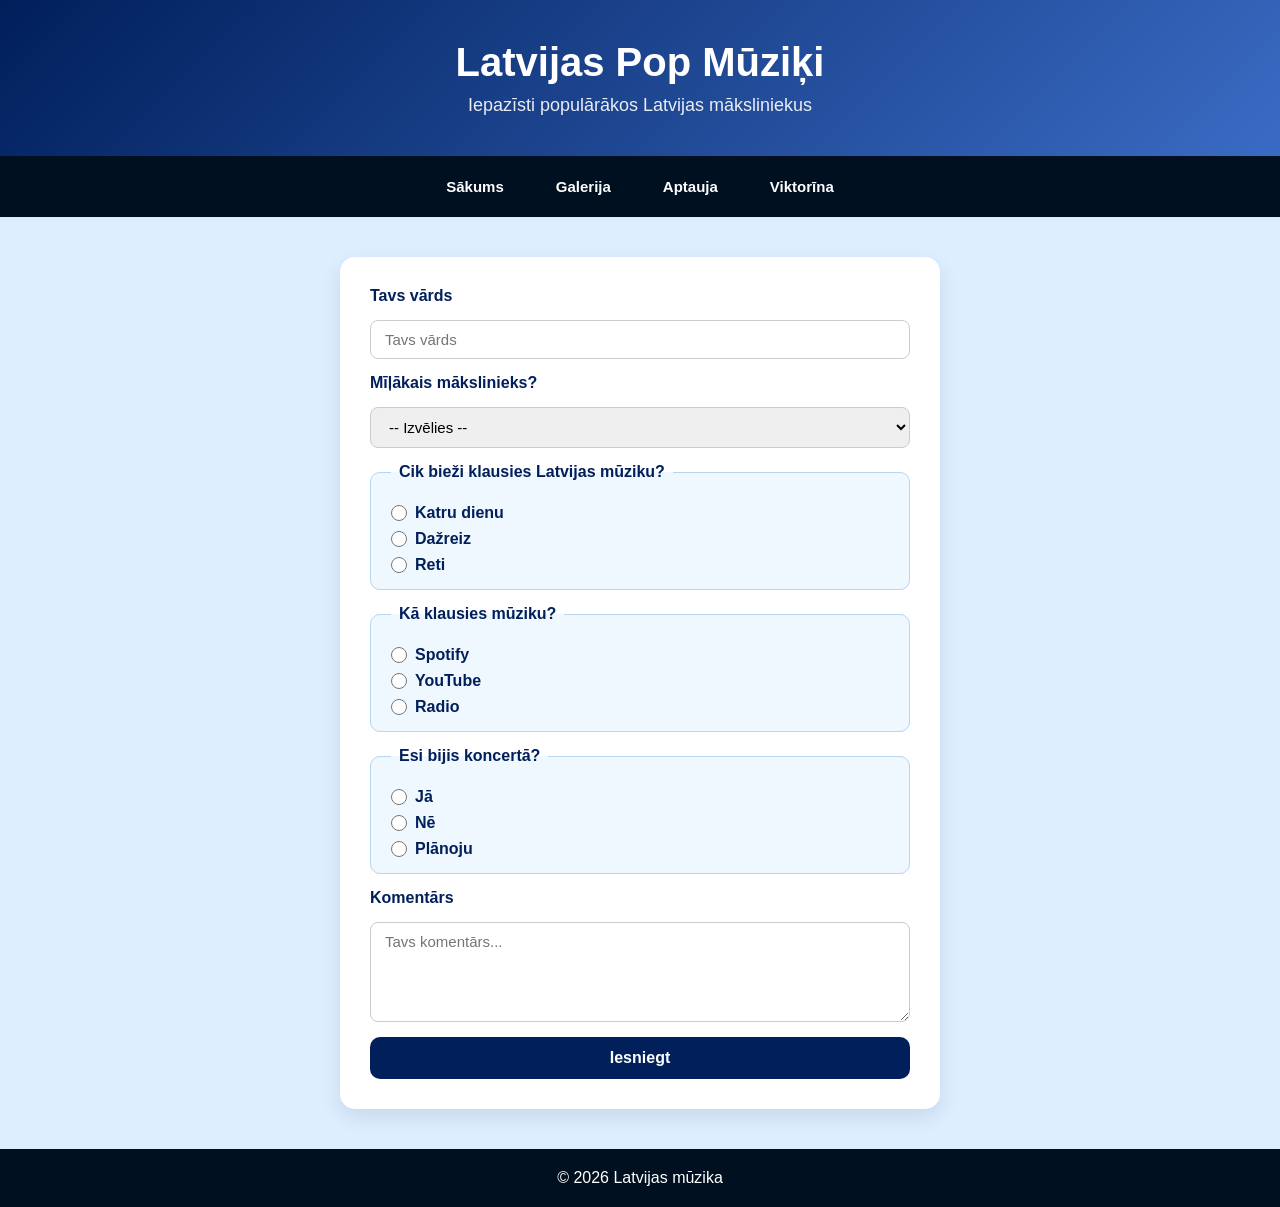
<file: aptauja.html>
<!DOCTYPE html>
<html lang="lv">
<head><meta charset="UTF-8"><meta name="viewport" content="width=device-width, initial-scale=1.0"><title>Aptauja</title><link rel="stylesheet" href="style.css"></head>
<body>
<header><h1>Latvijas Pop Mūziķi</h1><p>Iepazīsti populārākos Latvijas māksliniekus</p></header>
<nav><a href="index.html">Sākums</a><a href="galerija.html">Galerija</a><a href="aptauja.html">Aptauja</a><a href="viktorina.html">Viktorīna</a></nav>

<form id="forma">
    <label>Tavs vārds</label>
    <input type="text" id="vards" placeholder="Tavs vārds" required>
    <label>Mīļākais mākslinieks?</label>
    <select id="izvele" required><option value="">-- Izvēlies --</option><option>Prāta Vētra</option><option>Dons</option><option>Musiqq</option><option>Triana Park</option><option>Aminata</option><option>Intars Busulis</option><option>Citi Zēni</option></select>
    <fieldset><legend>Cik bieži klausies Latvijas mūziku?</legend>
        <div><input type="radio" name="biezums" value="katru-dienu" required><label>Katru dienu</label></div>
        <div><input type="radio" name="biezums" value="dazreiz"><label>Dažreiz</label></div>
        <div><input type="radio" name="biezums" value="reti"><label>Reti</label></div>
    </fieldset>
    <fieldset><legend>Kā klausies mūziku?</legend>
        <div><input type="radio" name="platforma" value="spotify" required><label>Spotify</label></div>
        <div><input type="radio" name="platforma" value="youtube"><label>YouTube</label></div>
        <div><input type="radio" name="platforma" value="radio"><label>Radio</label></div>
    </fieldset>
    <fieldset><legend>Esi bijis koncertā?</legend>
        <div><input type="radio" name="koncerts" value="ja" required><label>Jā</label></div>
        <div><input type="radio" name="koncerts" value="ne"><label>Nē</label></div>
        <div><input type="radio" name="koncerts" value="plans"><label>Plānoju</label></div>
    </fieldset>
    <label>Komentārs</label><textarea id="komentars" placeholder="Tavs komentārs..."></textarea>
    <button type="submit">Iesniegt</button>
</form>
<p id="rezultats"></p>
<footer><p>© 2026 Latvijas mūzika</p></footer>

<script>
document.getElementById('forma').addEventListener('submit',function(e){
    e.preventDefault();
    let vards=document.getElementById('vards').value.trim();
    let izvele=document.getElementById('izvele').value;
    if(!vards||!izvele) return alert('Lūdzu aizpildi vārdu un izvēlies mākslinieku!');
    if(!document.querySelector('input[name="biezums"]:checked')) return alert('Izvēlies, cik bieži klausies mūziku!');
    if(!document.querySelector('input[name="platforma"]:checked')) return alert('Izvēlies platformu!');
    if(!document.querySelector('input[name="koncerts"]:checked')) return alert('Izvēlies par koncertu!');
    document.getElementById('rezultats').innerHTML='✅ Paldies, '+vards+'! Tava atbilde pieņemta!';
    document.getElementById('forma').reset();
    setTimeout(()=>document.getElementById('rezultats').innerHTML='',3000);
});
</script>
</body>
</html>
</file>
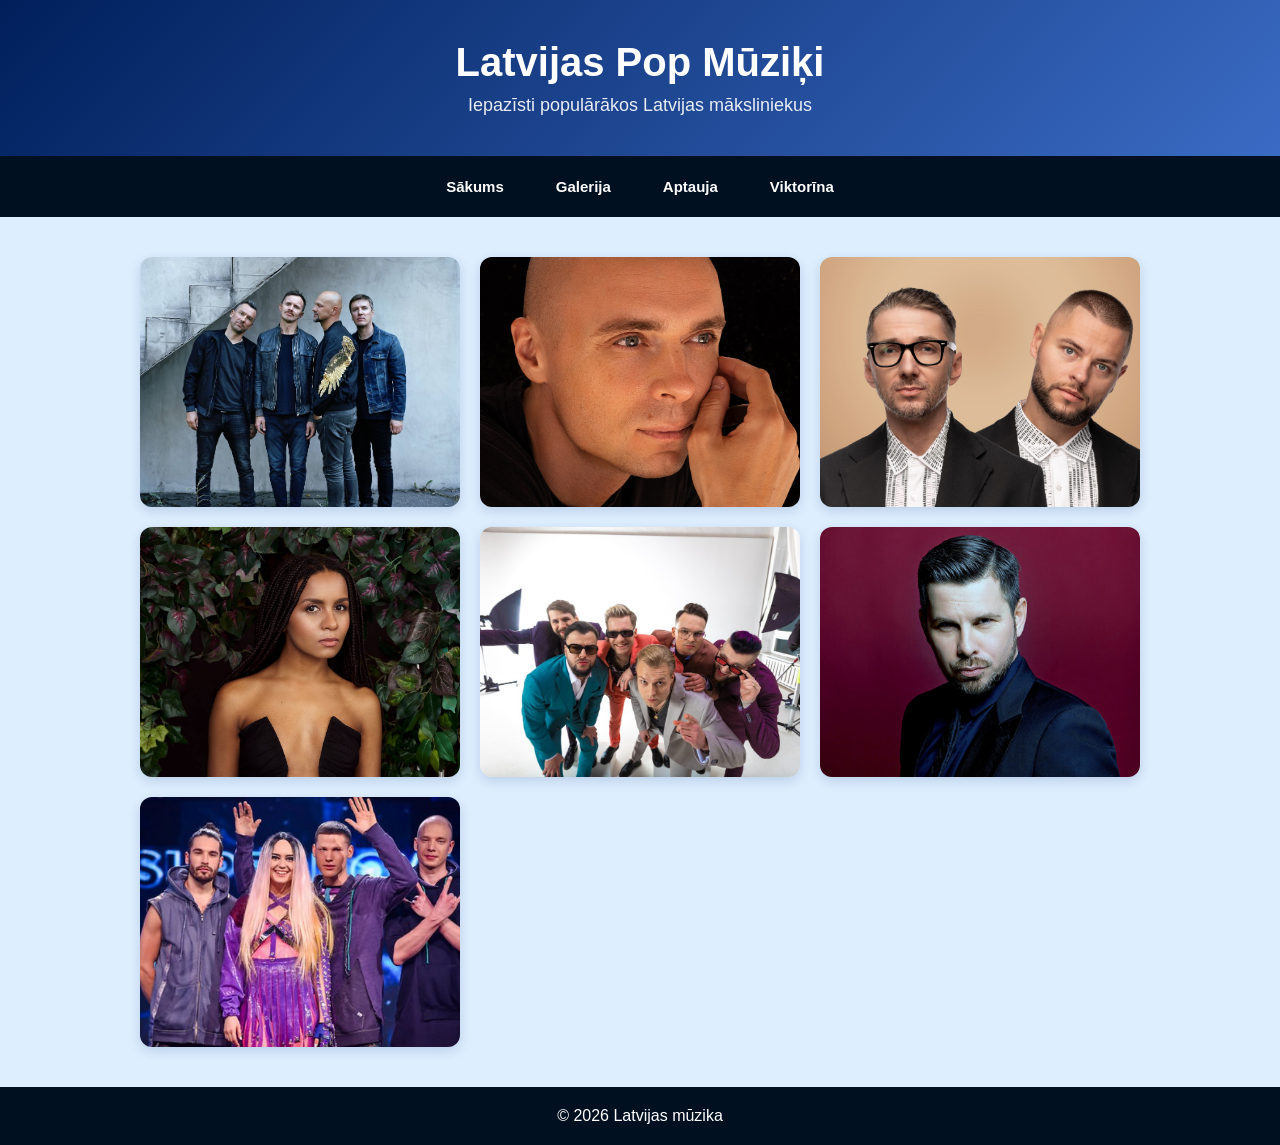
<file: galerija.html>
<!DOCTYPE html>
<html lang="lv">
<head><meta charset="UTF-8"><meta name="viewport" content="width=device-width, initial-scale=1.0"><title>Galerija</title><link rel="stylesheet" href="style.css"></head>
<body>
<header><h1>Latvijas Pop Mūziķi</h1><p>Iepazīsti populārākos Latvijas māksliniekus</p></header>
<nav><a href="index.html">Sākums</a><a href="galerija.html">Galerija</a><a href="aptauja.html">Aptauja</a><a href="viktorina.html">Viktorīna</a></nav>

<div class="gallery">
    <img src="foto/prata.jpg" alt="Prāta Vētra" onclick="openLightbox(this)">
    <img src="foto/dons.jpg" alt="Dons" onclick="openLightbox(this)">
    <img src="foto/musiq.jpg" alt="Musiqq" onclick="openLightbox(this)">
    <img src="foto/aminata.jpg" alt="Aminata" onclick="openLightbox(this)">
    <img src="foto/zeni.jpg" alt="Citi Zēni" onclick="openLightbox(this)">
    <img src="foto/busulis.jpg" alt="Intars Busulis" onclick="openLightbox(this)">
    <img src="foto/park.jpg" alt="Triana Park" onclick="openLightbox(this)">
</div>

<div id="lightbox" class="modal" onclick="closeLightbox()"><span class="close">&times;</span><div class="modal-content"><img id="lightbox-img" style="width:100%;border-radius:10px"></div></div>
<footer><p>© 2026 Latvijas mūzika</p></footer>

<script>
function openLightbox(img){let lb=document.getElementById('lightbox');lb.style.display='flex';document.getElementById('lightbox-img').src=img.src;}
function closeLightbox(){document.getElementById('lightbox').style.display='none';}
</script>
</body>
</html>
</file>
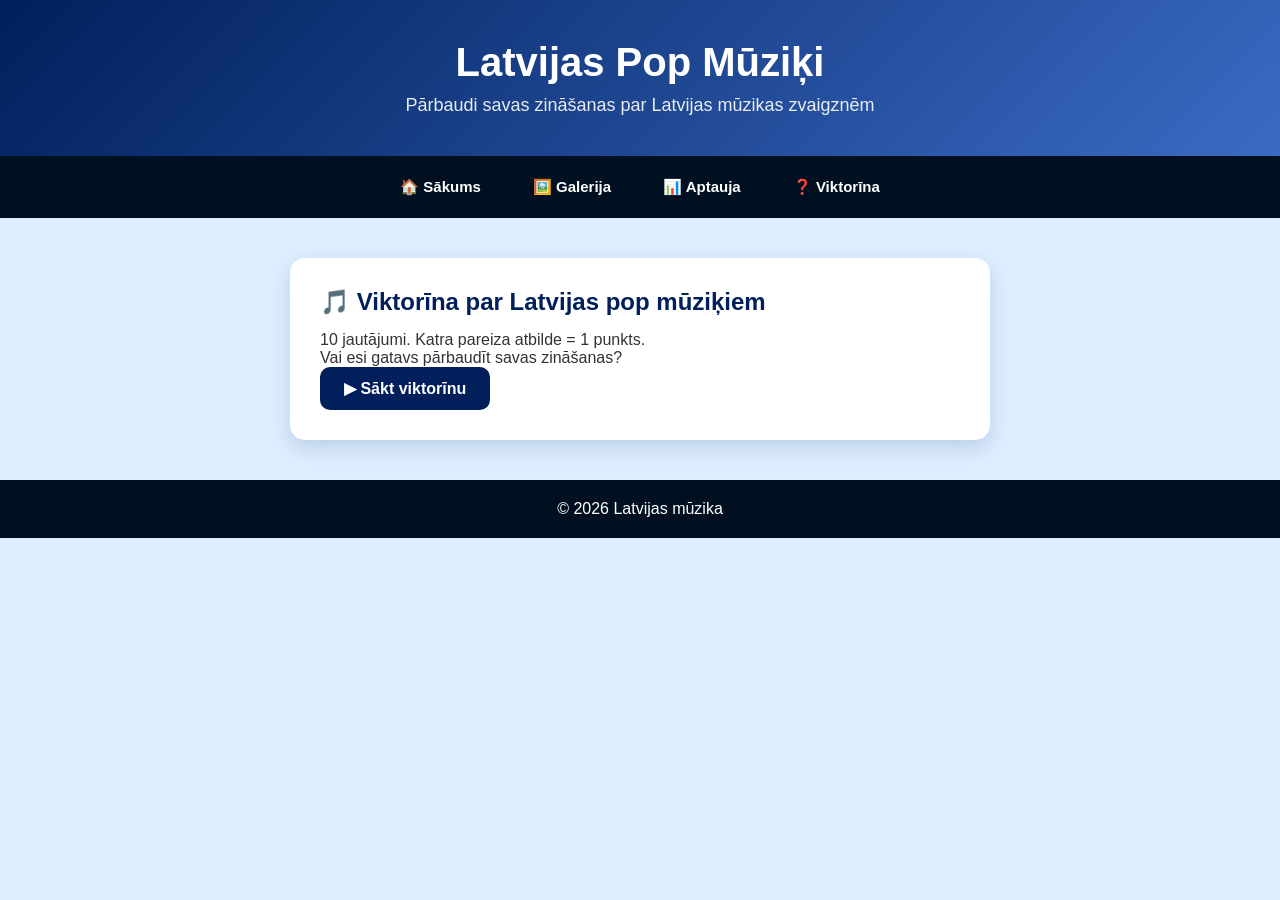
<file: viktorina.html>
<!DOCTYPE html>
<html lang="lv">
<head>
    <meta charset="UTF-8">
    <meta name="viewport" content="width=device-width, initial-scale=1.0">
    <title>Viktorīna – Latvijas pop mūziķi</title>
    <link rel="stylesheet" href="style.css">
    <style>
        /* Papildus stils viktorīnai - pieskaņots zilajam fonam */
        .quiz-container {
            background: white;
            border-radius: 15px;
            padding: 30px;
            max-width: 700px;
            margin: 40px auto;
            box-shadow: 0 8px 20px rgba(0,31,91,0.15);
        }
        .quiz-container h2 { color: #001f5b; margin-bottom: 15px; }
        .btn {
            background: #001f5b;
            color: white;
            border: none;
            padding: 12px 24px;
            border-radius: 10px;
            font-size: 16px;
            font-weight: bold;
            cursor: pointer;
            transition: background 0.3s;
        }
        .btn:hover { background: #3a6bc4; }
        .question-text { font-size: 1.3rem; font-weight: 500; margin: 20px 0; }
        .answers-list { display: flex; flex-direction: column; gap: 10px; margin-bottom: 20px; }
        .answer-btn {
            background: #f0f0eb;
            border: 1px solid #ddd;
            padding: 12px;
            text-align: left;
            border-radius: 10px;
            cursor: pointer;
            transition: background 0.2s;
        }
        .answer-btn:hover { background: #e0e0d8; }
        .answer-btn.correct { background: #a5d6a5; border-color: #2e7d32; }
        .answer-btn.wrong { background: #ffcdd2; border-color: #c62828; text-decoration: line-through; }
        .answer-btn.disabled { pointer-events: none; opacity: 0.8; }
        .feedback { padding: 12px; border-radius: 10px; margin: 15px 0; background: #f9f9f4; border-left: 4px solid #001f5b; }
        .progress { font-size: 0.9rem; color: #666; margin-bottom: 10px; }
        .result { text-align: center; }
    </style>
</head>
<body>

<header>
    <h1>Latvijas Pop Mūziķi</h1>
    <p>Pārbaudi savas zināšanas par Latvijas mūzikas zvaigznēm</p>
</header>

<nav>
    <a href="index.html">🏠 Sākums</a>
    <a href="galerija.html">🖼️ Galerija</a>
    <a href="aptauja.html">📊 Aptauja</a>
    <a href="viktorina.html">❓ Viktorīna</a>
</nav>

<main>
    <!-- Sākuma ekrāns -->
    <div id="start-screen" class="quiz-container">
        <h2>🎵 Viktorīna par Latvijas pop mūziķiem</h2>
        <p>10 jautājumi. Katra pareiza atbilde = 1 punkts.</p>
        <p>Vai esi gatavs pārbaudīt savas zināšanas?</p>
        <button id="start-btn" class="btn">▶ Sākt viktorīnu</button>
    </div>

    <!-- Jautājumu ekrāns -->
    <div id="quiz-screen" class="quiz-container" style="display: none;">
        <div class="progress" id="progress">1 / 10</div>
        <div class="question-text" id="question-text"></div>
        <div class="answers-list" id="answers-list"></div>
        <div class="feedback" id="feedback"></div>
        <button id="next-btn" class="btn" style="display: none;">Nākamais ▶</button>
    </div>

    <!-- Rezultātu ekrāns -->
    <div id="result-screen" class="quiz-container result" style="display: none;">
        <h2>🏆 Viktorīna pabeigta!</h2>
        <p id="result-text" style="font-size: 1.5rem; font-weight: bold; margin: 15px 0;"></p>
        <p id="result-comment"></p>
        <button id="restart-btn" class="btn">🔄 Sākt no jauna</button>
    </div>
</main>

<footer>
    <p>© 2026 Latvijas mūzika</p>
</footer>

<script>
    // 10 jautājumi par Latvijas pop mūziku
    const questions = [
        {text: "Kura grupa dibināta 1989. gadā un kļuva slavena ar 'My Star'?", answers: ["Prāta Vētra", "Musiqq", "Citi Zēni", "Triana Park"], correct: "Prāta Vētra"},
        {text: "Kurš dziedātājs pārstāvēja Latviju Eirovīzijā 2024. gadā?", answers: ["Intars Busulis", "Dons", "Mārtiņš Freimanis", "Renārs Kaupers"], correct: "Dons"},
        {text: "Kā sauc duetu ar dziesmu 'Abrakadabra'?", answers: ["Prāta Vētra", "Instrumenti", "Musiqq", "Tranzīts"], correct: "Musiqq"},
        {text: "Kura dziedātāja 2015. gadā dziedāja 'Love Injected'?", answers: ["Samanta Tīna", "Laura Rizzotto", "Aminata", "Justs"], correct: "Aminata"},
        {text: "Kurš dziedātājs ir pazīstams ar dziesmu 'Purva bridējs'?", answers: ["Intars Busulis", "Aivis Madris", "Ivo Fomins", "Gustavs Butulis"], correct: "Intars Busulis"},
        {text: "Kura grupa pārstāvēja Latviju 2017. gadā ar dziesmu 'Line'?", answers: ["Citi Zēni", "Sudden Lights", "Triana Park", "Carnival Youth"], correct: "Triana Park"},
        {text: "Kura grupa dziedāja 'Eat Your Salad' Eirovīzijā 2022?", answers: ["Astro'n'out", "Citi Zēni", "Prāta Vētra", "Musiqq"], correct: "Citi Zēni"},
        {text: "Kura dziedātāja 2002. gadā uzvarēja Eirovīzijā?", answers: ["Laima Vaikule", "Marija Naumova", "Aija Kukule", "Olga Rajecka"], correct: "Marija Naumova"},
        {text: "Kurš leģendārais komponists ir sarakstījis daudzas latviešu dziesmas?", answers: ["Jānis Lūsēns", "Raimonds Pauls", "Imants Ziedonis", "Uldis Marhilēvičs"], correct: "Raimonds Pauls"},
        {text: "Kura grupa dziedāja 'Aijā' Eirovīzijā 2023?", answers: ["Sudden Lights", "Citi Zēni", "Instrumenti", "Tautumeitas"], correct: "Sudden Lights"}
    ];

    let currentQ = 0, score = 0, answered = false;

    const startScreen = document.getElementById('start-screen');
    const quizScreen = document.getElementById('quiz-screen');
    const resultScreen = document.getElementById('result-screen');
    const startBtn = document.getElementById('start-btn');
    const nextBtn = document.getElementById('next-btn');
    const restartBtn = document.getElementById('restart-btn');
    const progressDiv = document.getElementById('progress');
    const questionText = document.getElementById('question-text');
    const answersList = document.getElementById('answers-list');
    const feedbackDiv = document.getElementById('feedback');
    const resultText = document.getElementById('result-text');
    const resultComment = document.getElementById('result-comment');

    function startQuiz() {
        currentQ = 0; score = 0; answered = false;
        startScreen.style.display = 'none';
        quizScreen.style.display = 'block';
        resultScreen.style.display = 'none';
        loadQuestion();
    }

    function loadQuestion() {
        if (currentQ >= questions.length) { showResult(); return; }
        answered = false;
        nextBtn.style.display = 'none';
        feedbackDiv.innerHTML = '';
        feedbackDiv.style.background = '#f9f9f4';
        
        const q = questions[currentQ];
        progressDiv.textContent = `${currentQ + 1} / ${questions.length}`;
        questionText.textContent = q.text;
        answersList.innerHTML = '';
        q.answers.forEach(answer => {
            const btn = document.createElement('button');
            btn.textContent = answer;
            btn.classList.add('answer-btn');
            btn.onclick = () => checkAnswer(answer, btn);
            answersList.appendChild(btn);
        });
    }

    function checkAnswer(selected, btnElem) {
        if (answered) return;
        answered = true;
        const q = questions[currentQ];
        const isCorrect = (selected === q.correct);
        
        if (isCorrect) { score++; feedbackDiv.innerHTML = '✅ Pareizi! +1 punkts.'; feedbackDiv.style.background = '#e8f5e9'; }
        else { feedbackDiv.innerHTML = `❌ Nepareizi. Pareizā atbilde: "${q.correct}".`; feedbackDiv.style.background = '#ffebee'; }
        
        document.querySelectorAll('.answer-btn').forEach(btn => {
            btn.classList.add('disabled');
            if (btn.textContent === q.correct) btn.classList.add('correct');
            if (btn.textContent === selected && btn.textContent !== q.correct) btn.classList.add('wrong');
        });
        nextBtn.style.display = 'block';
    }

    function nextQuestion() { if (!answered) return; currentQ++; loadQuestion(); }
    
    function showResult() {
        quizScreen.style.display = 'none';
        resultScreen.style.display = 'block';
        resultText.textContent = `${score} / ${questions.length}`;
        let comment = score === 10 ? '🎉 Izcili! Esi īsts Latvijas mūzikas eksperts!' :
                      score >= 7 ? '👍 Labi darīts! Tev ir labas zināšanas.' :
                      score >= 5 ? '🎶 Ne slikti! Pamācies vēl nedaudz.' :
                      '📻 Pamēģini vēlreiz! Klausies vairāk Latvijas mūzikas.';
        resultComment.textContent = comment;
    }
    
    function restartQuiz() { currentQ = 0; score = 0; answered = false; resultScreen.style.display = 'none'; startQuiz(); }

    startBtn.onclick = startQuiz;
    nextBtn.onclick = nextQuestion;
    restartBtn.onclick = restartQuiz;
</script>
</body>
</html>
</file>
<file: style.css>
*{margin:0;padding:0;box-sizing:border-box}
body{font-family:'Segoe UI',Arial,sans-serif;background:#ddeeff;color:#333}

/* HEADER */
header{background:linear-gradient(135deg,#001f5b,#3a6bc4);color:#fff;text-align:center;padding:40px 20px}
header h1{font-size:40px;margin-bottom:10px}
header p{font-size:18px;opacity:.9}

/* NAV */
nav{background:#001020;display:flex;justify-content:center;gap:20px;padding:14px 20px;flex-wrap:wrap}
nav a{color:#fff;text-decoration:none;font-weight:700;font-size:15px;padding:8px 16px;border-radius:8px;transition:background .3s}
nav a:hover{background:#3a6bc4}

/* MĀKSLINIEKU BLOKI */
.artist{background:#fff;margin:30px auto;padding:25px;width:85%;max-width:800px;border-radius:15px;text-align:center;box-shadow:0 8px 20px rgba(0,31,91,.1);transition:transform .3s}
.artist:hover{transform:translateY(-5px);box-shadow:0 12px 25px rgba(0,31,91,.2)}
.artist h2{margin-bottom:15px;color:#001f5b}
.artist img{width:100%;max-width:450px;border-radius:12px;margin-bottom:15px}
.artist p{font-size:16px;line-height:1.6;margin-bottom:15px}
.artist a{display:inline-block;padding:12px 18px;background:#001f5b;color:#fff;text-decoration:none;border-radius:10px;font-weight:700;transition:background .3s}
.artist a:hover{background:#3a6bc4}

/* GALERIJA */
.gallery{display:grid;grid-template-columns:repeat(auto-fit,minmax(250px,1fr));gap:20px;width:85%;max-width:1000px;margin:40px auto}
.gallery img{width:100%;height:250px;object-fit:cover;border-radius:12px;box-shadow:0 4px 12px rgba(0,31,91,.15);transition:transform .3s}
.gallery img:hover{transform:scale(1.03)}

/* APTAUJAS FORMA */
form{background:#fff;width:85%;max-width:600px;margin:40px auto;padding:30px;border-radius:15px;box-shadow:0 8px 20px rgba(0,31,91,.1);display:flex;flex-direction:column;gap:15px}
form label{font-weight:700;color:#001f5b}
form input,form select,form textarea{width:100%;padding:10px 14px;border:1px solid #ccc;border-radius:8px;font-size:15px;font-family:inherit}
form input:focus,form select:focus,form textarea:focus{outline:none;border-color:#001f5b}
form textarea{min-height:100px;resize:vertical}
fieldset{border:1px solid #b8d4ee;border-radius:10px;padding:15px 20px;background:#f0f8ff}
legend{font-weight:700;color:#001f5b;padding:0 8px}
fieldset div{display:flex;align-items:center;gap:8px;margin-top:8px}
fieldset input[type="radio"]{accent-color:#001f5b;width:16px;height:16px}
form button{padding:12px;background:#001f5b;color:#fff;border:none;border-radius:10px;font-size:16px;font-weight:700;cursor:pointer}
form button:hover{background:#3a6bc4}
#rezultats{text-align:center;font-weight:700;color:#001f5b;margin-top:10px}

/* VIKTORĪNA */
.quiz-container{background:#fff;border-radius:15px;padding:25px;max-width:700px;margin:40px auto;box-shadow:0 8px 20px rgba(0,31,91,.1)}
.quiz-container h2{color:#001f5b;margin-bottom:15px}
.btn{background:#001f5b;color:#fff;border:none;padding:12px 24px;border-radius:10px;font-size:16px;font-weight:700;cursor:pointer}
.btn:hover{background:#3a6bc4}
.question-text{font-size:1.3rem;font-weight:500;margin:20px 0}
.answers-list{display:flex;flex-direction:column;gap:10px;margin-bottom:20px}
.answer-btn{background:#f0f0eb;border:1px solid #ddd;padding:12px;text-align:left;border-radius:10px;cursor:pointer}
.answer-btn:hover{background:#e0e0d8}
.answer-btn.correct{background:#a5d6a5;border-color:#2e7d32}
.answer-btn.wrong{background:#ffcdd2;border-color:#c62828}
.answer-btn.disabled{pointer-events:none;opacity:.8}
.feedback{padding:12px;border-radius:10px;margin:15px 0;background:#f9f9f4;border-left:4px solid #001f5b}
.progress{font-size:.9rem;color:#666;margin-bottom:10px}
.result{text-align:center}

/* FOOTER */
footer{text-align:center;padding:20px;margin-top:30px;background:#001020;color:#fff}

/* MODĀLS (Scratch) */
.modal{display:none;position:fixed;z-index:1000;left:0;top:0;width:100%;height:100%;background:rgba(0,0,0,.8)}
.modal-content{position:relative;margin:10% auto;width:80%;max-width:700px}
.modal iframe{width:100%;height:400px;border-radius:10px}
.close{position:absolute;top:-30px;right:0;color:#fff;font-size:30px;cursor:pointer}

/* RESPONSĪVS */
@media(max-width:600px){
    header h1{font-size:28px}
    .artist,.gallery,form{width:95%}
    .gallery img{height:200px}
    .quiz-container{padding:20px;margin:20px}
}
</file>
